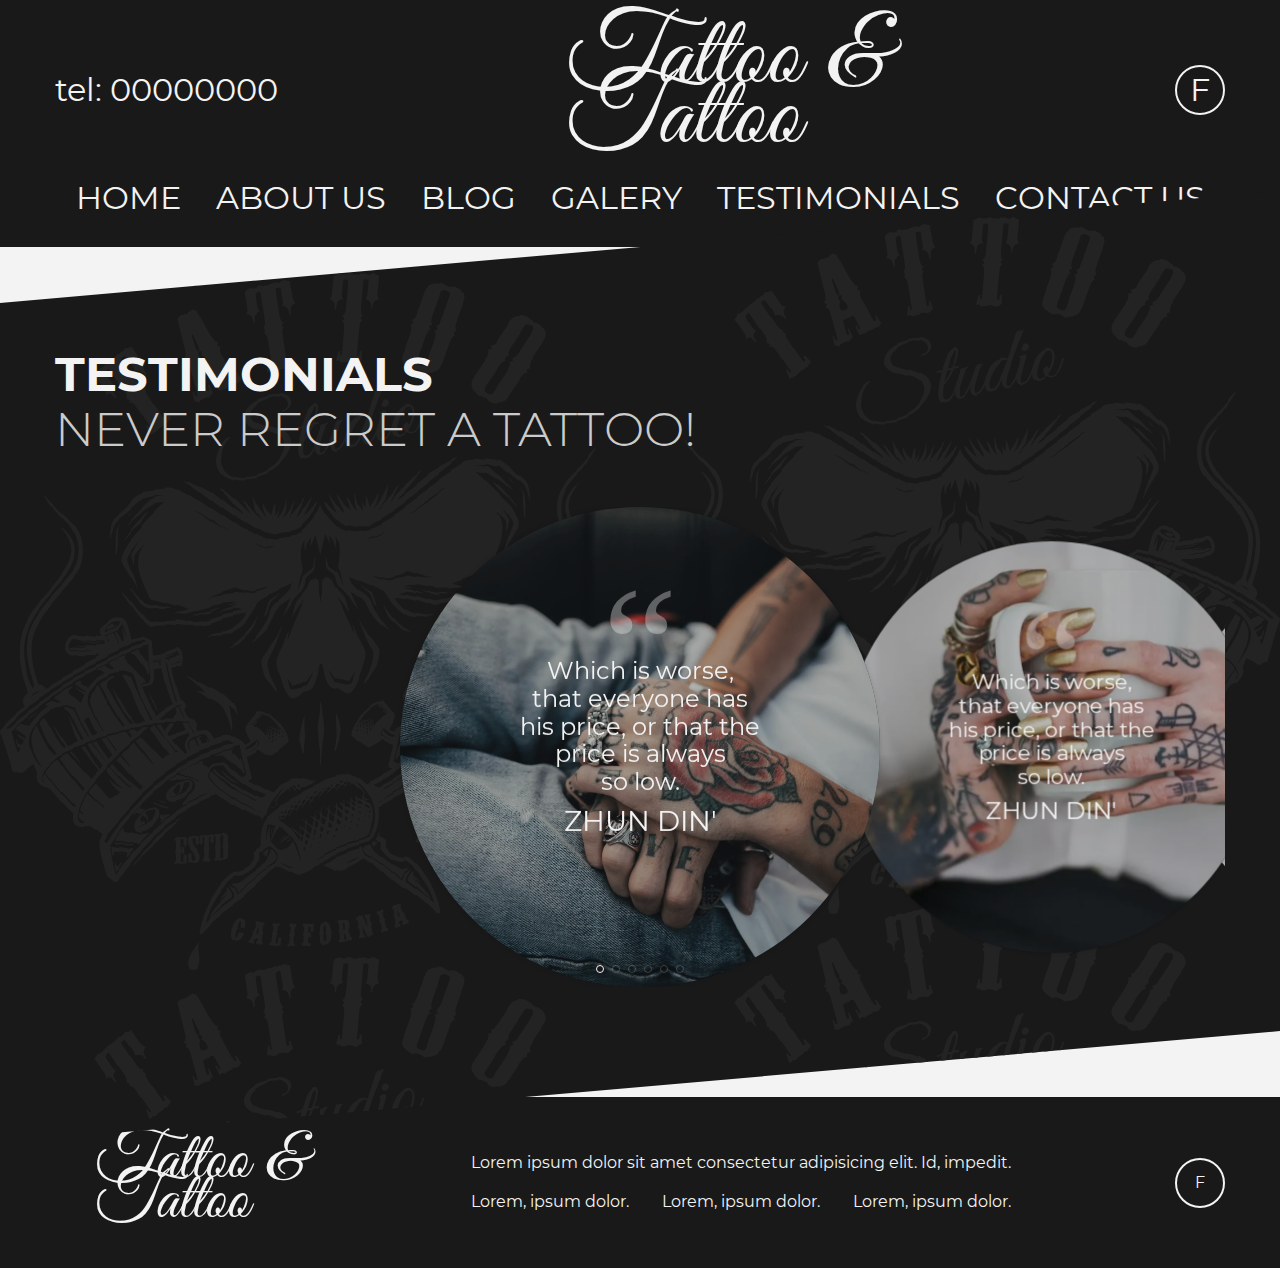
<file: index.html>
<!DOCTYPE html>
<html lang="ru" class="page">

<head>
  <meta charset="UTF-8" />
  <meta name="viewport" content="width=device-width, initial-scale=1.0" />
  <link rel="shortcut icon" href="favicon.ico" type="image/x-icon" />
  <meta http-equiv="X-UA-Compatible" content="ie=edge" />
  <meta name="theme-color" content="#111111" />
  <title>tattoo</title>
  <link rel="stylesheet" href="css/vendor.css" />
  <link rel="stylesheet" href="css/main.css" />
  <script defer src="js/main.js"></script>
</head>

<body class="page__body">
  <div class="site-container">
    <header class="header">
  <div class="container">
    <div class="top">
      <ul class="menu">
        <li class="menu-item contact">
          <a type="tel" href="tel:000000000">tel: 00000000</a>
        </li>
        <li class=" menu-item logo">
          <a href="index.html">Tattoo & <br>Tattoo</a>
        </li>
        <li class="menu-item social">
          <a href="#">F</a>
        </li>
        <button class="burger" aria-label="Открыть меню" aria-expanded="false"  data-burger>
          <span class="burger__line"></span>
        </button>
      </ul>
    </div>
    <div class="bottom">
      <ul class="menu menu--active" data-menu>
        <li class="menu-item">
          <a href="/">Home</a>
        </li>
        <li class="menu-item">
        <a href="/#aboutus">About us</a>
        </li>
        <li class="menu-item">
          <a href="/#blog">Blog</a>
        </li>
        <li class="menu-item">
          <a href="/#gallerysection">Galery</a>
        </li>
        <li class="menu-item">
          <a href="/#testimonials">Testimonials</a>
        </li>
        <li class="menu-item">
         <a href="/#contactus">Contact us</a>
        </li>
      </ul>
    </div>
  </div>
</header>

    <main class="main">
      <div class="section_testimonials_hero section-black">
  <div class="container">
    <div class="section-title">
      <h2>
        Testimonials <br />
        <span>never regret a tattoo!</span>
      </h2>
    </div>
    <div class="swiper swiper-testimonials">
      <div class="swiper-wrapper">
        <div class="swiper-slide">
          <picture>
            <source srcset="img/testimonials-1.webp" type="image/webp" />
            <img
              loading="lazy"
              src="img/testimonials-1.jpg"
              class="image"
              width=""
              height=""
              alt=""
            />
          </picture>
          <figcaption>
            <blockquote>
              <p>
                Which is worse, that everyone has his price, or that the price
                is always so low.
              </p>
            </blockquote>
            <h3>Zhun Din'</h3>
          </figcaption>
        </div>
        <div class="swiper-slide">
          <picture>
            <source srcset="img/testimonials-2.webp" type="image/webp" />
            <img
              loading="lazy"
              src="img/testimonials-2.jpg"
              class="image"
              width=""
              height=""
              alt=""
            />
          </picture>
          <figcaption>
            <blockquote>
              <p>
                Which is worse, that everyone has his price, or that the price
                is always so low.
              </p>
            </blockquote>
            <h3>Zhun Din'</h3>
          </figcaption>
        </div>
        <div class="swiper-slide">
          <picture>
            <source srcset="img/testimonials-3.webp" type="image/webp" />
            <img
              loading="lazy"
              src="img/testimonials-3.jpg"
              class="image"
              width=""
              height=""
              alt=""
            />
          </picture>
          <figcaption>
            <blockquote>
              <p>
                Which is worse, that everyone has his price, or that the price
                is always so low.
              </p>
            </blockquote>
            <h3>Zhun Din'</h3>
          </figcaption>
        </div>
        <div class="swiper-slide">
          <picture>
            <source srcset="img/testimonials-4.webp" type="image/webp" />
            <img
              loading="lazy"
              src="img/testimonials-4.jpg"
              class="image"
              width=""
              height=""
              alt=""
            />
          </picture>
          <figcaption>
            <blockquote>
              <p>
                Which is worse, that everyone has his price, or that the price
                is always so low.
              </p>
            </blockquote>
            <h3>Zhun Din'</h3>
          </figcaption>
        </div>
        <div class="swiper-slide">
          <picture>
            <source srcset="img/testimonials-5.webp" type="image/webp" />
            <img
              loading="lazy"
              src="img/testimonials-5.jpg"
              class="image"
              width=""
              height=""
              alt=""
            />
          </picture>
          <figcaption>
            <blockquote>
              <p>
                Which is worse, that everyone has his price, or that the price
                is always so low.
              </p>
            </blockquote>
            <h3>Zhun Din'</h3>
          </figcaption>
        </div>
        <div class="swiper-slide">
          <picture>
            <source srcset="img/testimonials-6.webp" type="image/webp" />
            <img
              loading="lazy"
              src="img/testimonials-6.jpg"
              class="image"
              width=""
              height=""
              alt=""
            />
          </picture>
          <figcaption>
            <blockquote>
              <p>
                Which is worse, that everyone has his price, or that the price
                is always so low.
              </p>
            </blockquote>
            <h3>Zhun Din'</h3>
          </figcaption>
        </div>
      </div>
      <div class="swiper-pagination"></div>
    </div>
  </div>
</div>

    </main>
    <footer class="footer section-black">
  <div class="container">
    <ul class="menu">
      <li class="menu-item logo">
        <a href="#">Tattoo & <br />Tattoo</a>
      </li>
      <li class="menu-item">
        Lorem ipsum dolor sit amet consectetur adipisicing elit. Id, impedit.
        <ul>
          <li><a href="#">Lorem, ipsum dolor.</a></li>
          <li><a href="#">Lorem, ipsum dolor.</a></li>
          <li><a href="#">Lorem, ipsum dolor.</a></li>
        </ul>
      </li>
      <li class="menu-item social">
        <a href="#">F</a>
      </li>
    </ul>
  </div>
</footer>

  </div>
</body>
</html>
</file>
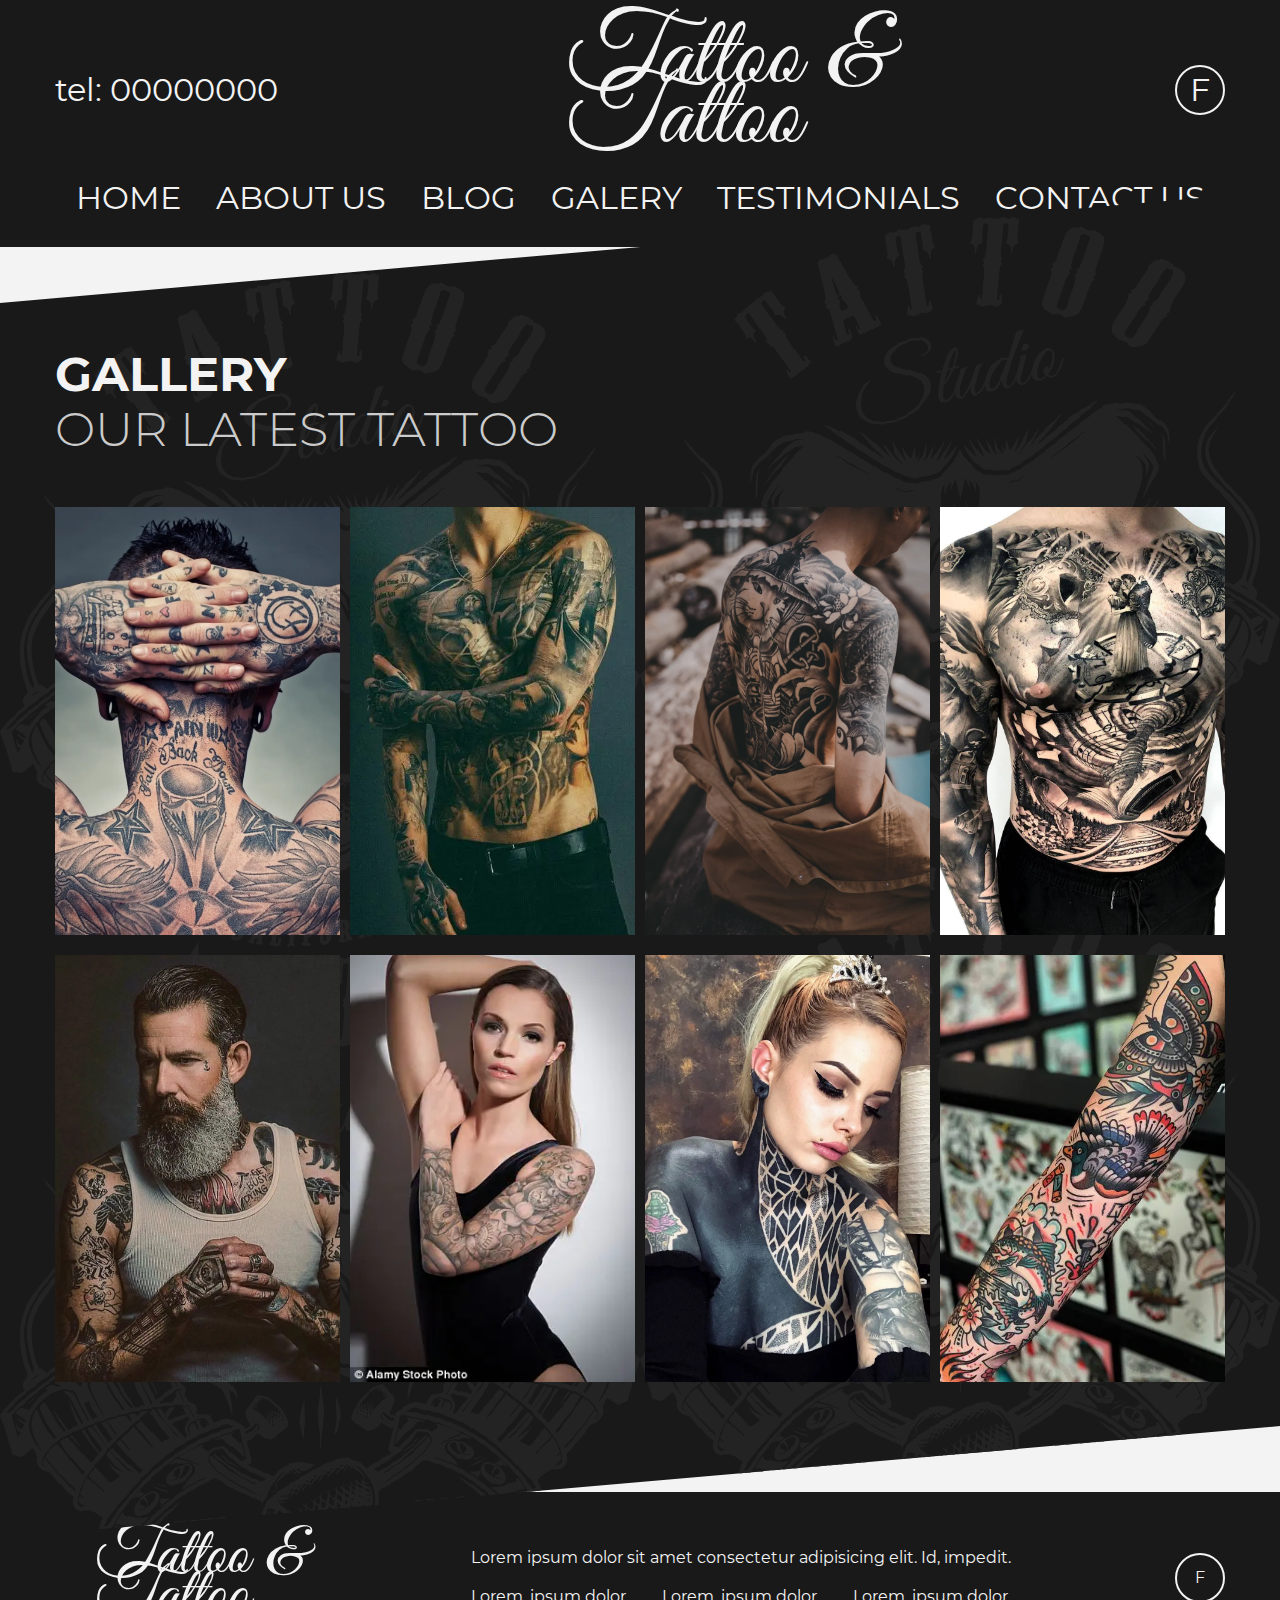
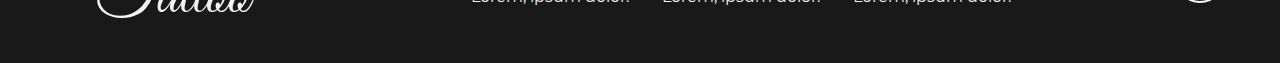
<file: gallery.html>
<!DOCTYPE html>
<html lang="ru" class="page">

<head>
  <meta charset="UTF-8" />
  <meta name="viewport" content="width=device-width, initial-scale=1.0" />
  <link rel="shortcut icon" href="favicon.ico" type="image/x-icon" />
  <meta http-equiv="X-UA-Compatible" content="ie=edge" />
  <meta name="theme-color" content="#111111" />
  <title>tattoo</title>
  <link rel="stylesheet" href="css/vendor.css" />
  <link rel="stylesheet" href="css/main.css" />
  <script defer src="js/main.js"></script>
</head>

<body class="page__body">
  <div class="site-container">
    <header class="header">
  <div class="container">
    <div class="top">
      <ul class="menu">
        <li class="menu-item contact">
          <a type="tel" href="tel:000000000">tel: 00000000</a>
        </li>
        <li class=" menu-item logo">
          <a href="index.html">Tattoo & <br>Tattoo</a>
        </li>
        <li class="menu-item social">
          <a href="#">F</a>
        </li>
        <button class="burger" aria-label="Открыть меню" aria-expanded="false"  data-burger>
          <span class="burger__line"></span>
        </button>
      </ul>
    </div>
    <div class="bottom">
      <ul class="menu menu--active" data-menu>
        <li class="menu-item">
          <a href="/">Home</a>
        </li>
        <li class="menu-item">
        <a href="/#aboutus">About us</a>
        </li>
        <li class="menu-item">
          <a href="/#blog">Blog</a>
        </li>
        <li class="menu-item">
          <a href="/#gallerysection">Galery</a>
        </li>
        <li class="menu-item">
          <a href="/#testimonials">Testimonials</a>
        </li>
        <li class="menu-item">
         <a href="/#contactus">Contact us</a>
        </li>
      </ul>
    </div>
  </div>
</header>

    <main class="main">
      <div class="section_gallery_hero section-black">
  <div class="container">
    <div class="section-title">
      <h2>
        gallery <br />
        <span>our latest tattoo</span>
      </h2>
    </div>
    <div class="gallery_content">
      <div class="gallery_item">
        <a
          href="img/gallery-1.png"
          data-fancybox="gallery"
          data-media="(max-width: 799px);(min-width: 800px)"
          data-sources="img/gallery-1.png"
        >
          <picture>
            <source srcset="img/gallery-1.webp" type="image/webp" />
            <img
              loading="lazy"
              src="img/gallery-1.png"
              class="image"
              width=""
              height=""
              alt=""
            />
          </picture>
        </a>
      </div>
      <div class="gallery_item">
        <a
          href="img/gallery-2.jpeg"
          data-fancybox="gallery"
          data-media="(max-width: 799px);(min-width: 800px)"
          data-sources="img/gallery-2.jpeg"
        >
          <picture>
            <source srcset="img/gallery-2.webp" type="image/webp" />
            <img
              loading="lazy"
              src="img/gallery-2.jpeg"
              class="image"
              width=""
              height=""
              alt=""
            />
          </picture>
        </a>
      </div>
      <div class="gallery_item">
        <a
          href="img/gallery-3.jpeg"
          data-fancybox="gallery"
          data-media="(max-width: 799px);(min-width: 800px)"
          data-sources="img/gallery-3.jpeg"
        >
          <picture>
            <source srcset="img/gallery-3.webp" type="image/webp" />
            <img
              loading="lazy"
              src="img/gallery-3.jpeg"
              class="image"
              width=""
              height=""
              alt=""
            />
          </picture>
        </a>
      </div>
      <div class="gallery_item">
        <a
          href="img/gallery-4.jpeg"
          data-fancybox="gallery"
          data-media="(max-width: 799px);(min-width: 800px)"
          data-sources="img/gallery-4.jpeg"
        >
          <picture>
            <source srcset="img/gallery-4.webp" type="image/webp" />
            <img
              loading="lazy"
              src="img/gallery-4.jpeg"
              class="image"
              width=""
              height=""
              alt=""
            />
          </picture>
        </a>
      </div>
      <div class="gallery_item">
        <a
          href="img/gallery-5.jpeg"
          data-fancybox="gallery"
          data-media="(max-width: 799px);(min-width: 800px)"
          data-sources="img/gallery-5.jpeg"
        >
          <picture>
            <source srcset="img/gallery-5.webp" type="image/webp" />
            <img
              loading="lazy"
              src="img/gallery-5.jpeg"
              class="image"
              width=""
              height=""
              alt=""
            />
          </picture>
        </a>
      </div>
      <div class="gallery_item">
        <a
          href="img/gallery-6.jpeg"
          data-fancybox="gallery"
          data-media="(max-width: 799px);(min-width: 800px)"
          data-sources="img/gallery-6.jpeg"
        >
          <picture>
            <source srcset="img/gallery-6.webp" type="image/webp" />
            <img
              loading="lazy"
              src="img/gallery-6.jpeg"
              class="image"
              width=""
              height=""
              alt=""
            />
          </picture>
        </a>
      </div>
      <div class="gallery_item">
        <a
          href="img/gallery-7.jpeg"
          data-fancybox="gallery"
          data-media="(max-width: 799px);(min-width: 800px)"
          data-sources="img/gallery-7.jpeg"
        >
          <picture>
            <source srcset="img/gallery-7.webp" type="image/webp" />
            <img
              loading="lazy"
              src="img/gallery-7.jpeg"
              class="image"
              width=""
              height=""
              alt=""
            />
          </picture>
        </a>
      </div>
      <div class="gallery_item">
        <a
          href="img/gallery-8.jpeg"
          data-fancybox="gallery"
          data-media="(max-width: 799px);(min-width: 800px)"
          data-sources="img/gallery-8.jpeg"
        >
          <picture>
            <source srcset="img/gallery-8.webp" type="image/webp" />
            <img
              loading="lazy"
              src="img/gallery-8.jpeg"
              class="image"
              width=""
              height=""
              alt=""
            />
          </picture>
        </a>
      </div>
    </div>
  </div>
</div>

    </main>
    <footer class="footer section-black">
  <div class="container">
    <ul class="menu">
      <li class="menu-item logo">
        <a href="#">Tattoo & <br />Tattoo</a>
      </li>
      <li class="menu-item">
        Lorem ipsum dolor sit amet consectetur adipisicing elit. Id, impedit.
        <ul>
          <li><a href="#">Lorem, ipsum dolor.</a></li>
          <li><a href="#">Lorem, ipsum dolor.</a></li>
          <li><a href="#">Lorem, ipsum dolor.</a></li>
        </ul>
      </li>
      <li class="menu-item social">
        <a href="#">F</a>
      </li>
    </ul>
  </div>
</footer>

  </div>
</body>
</html>
</file>
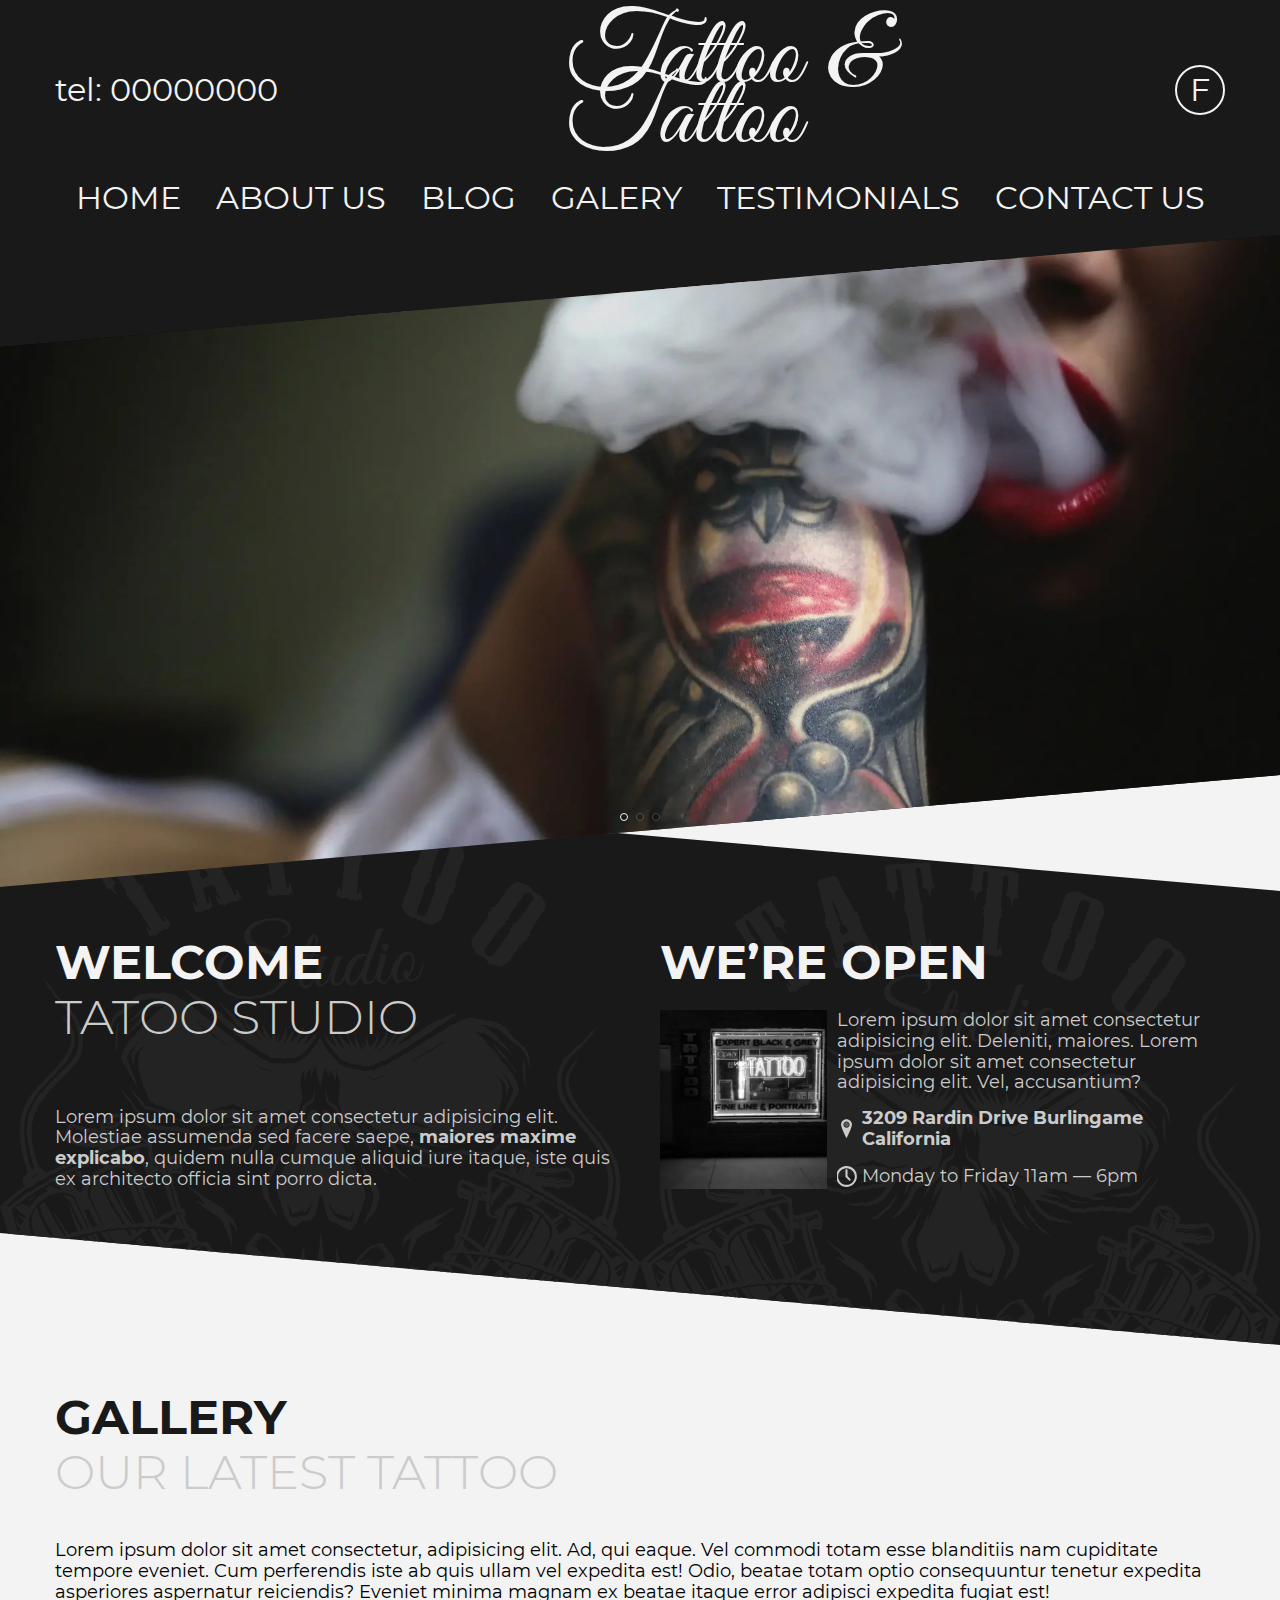
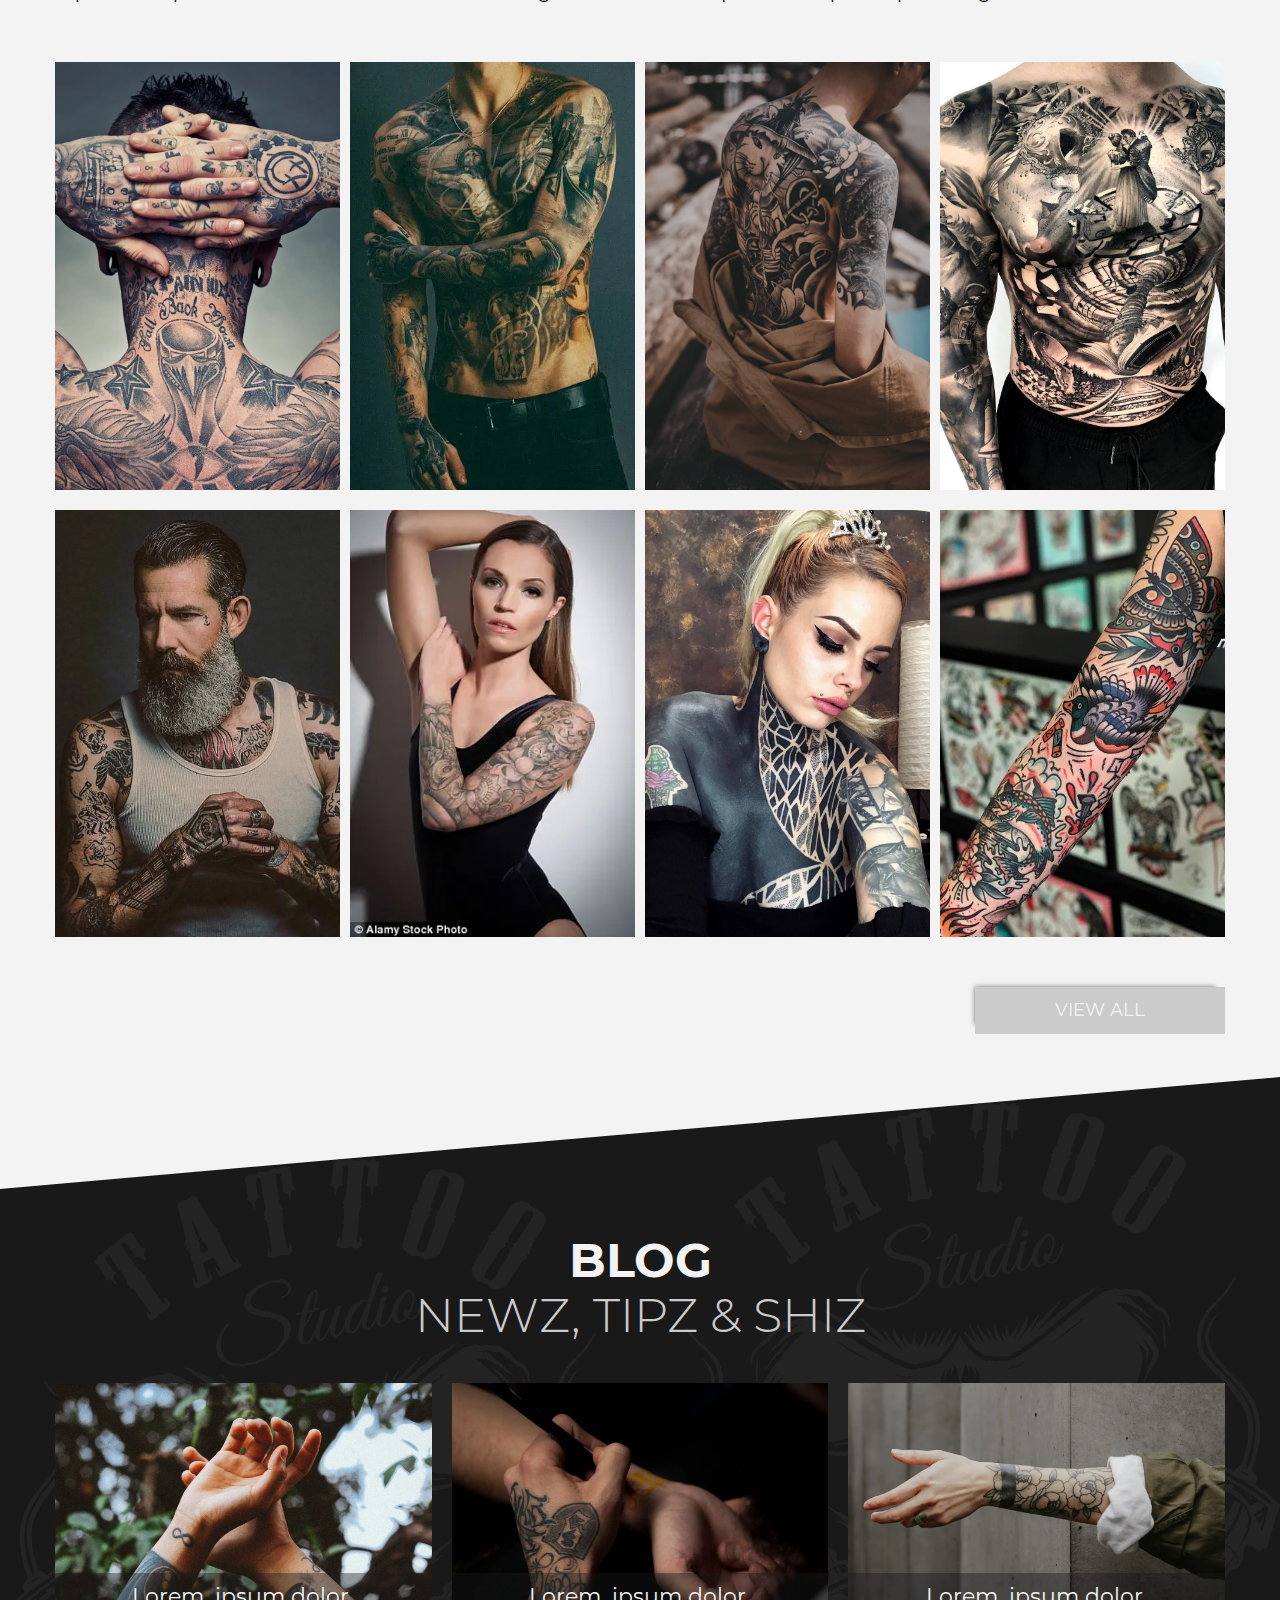
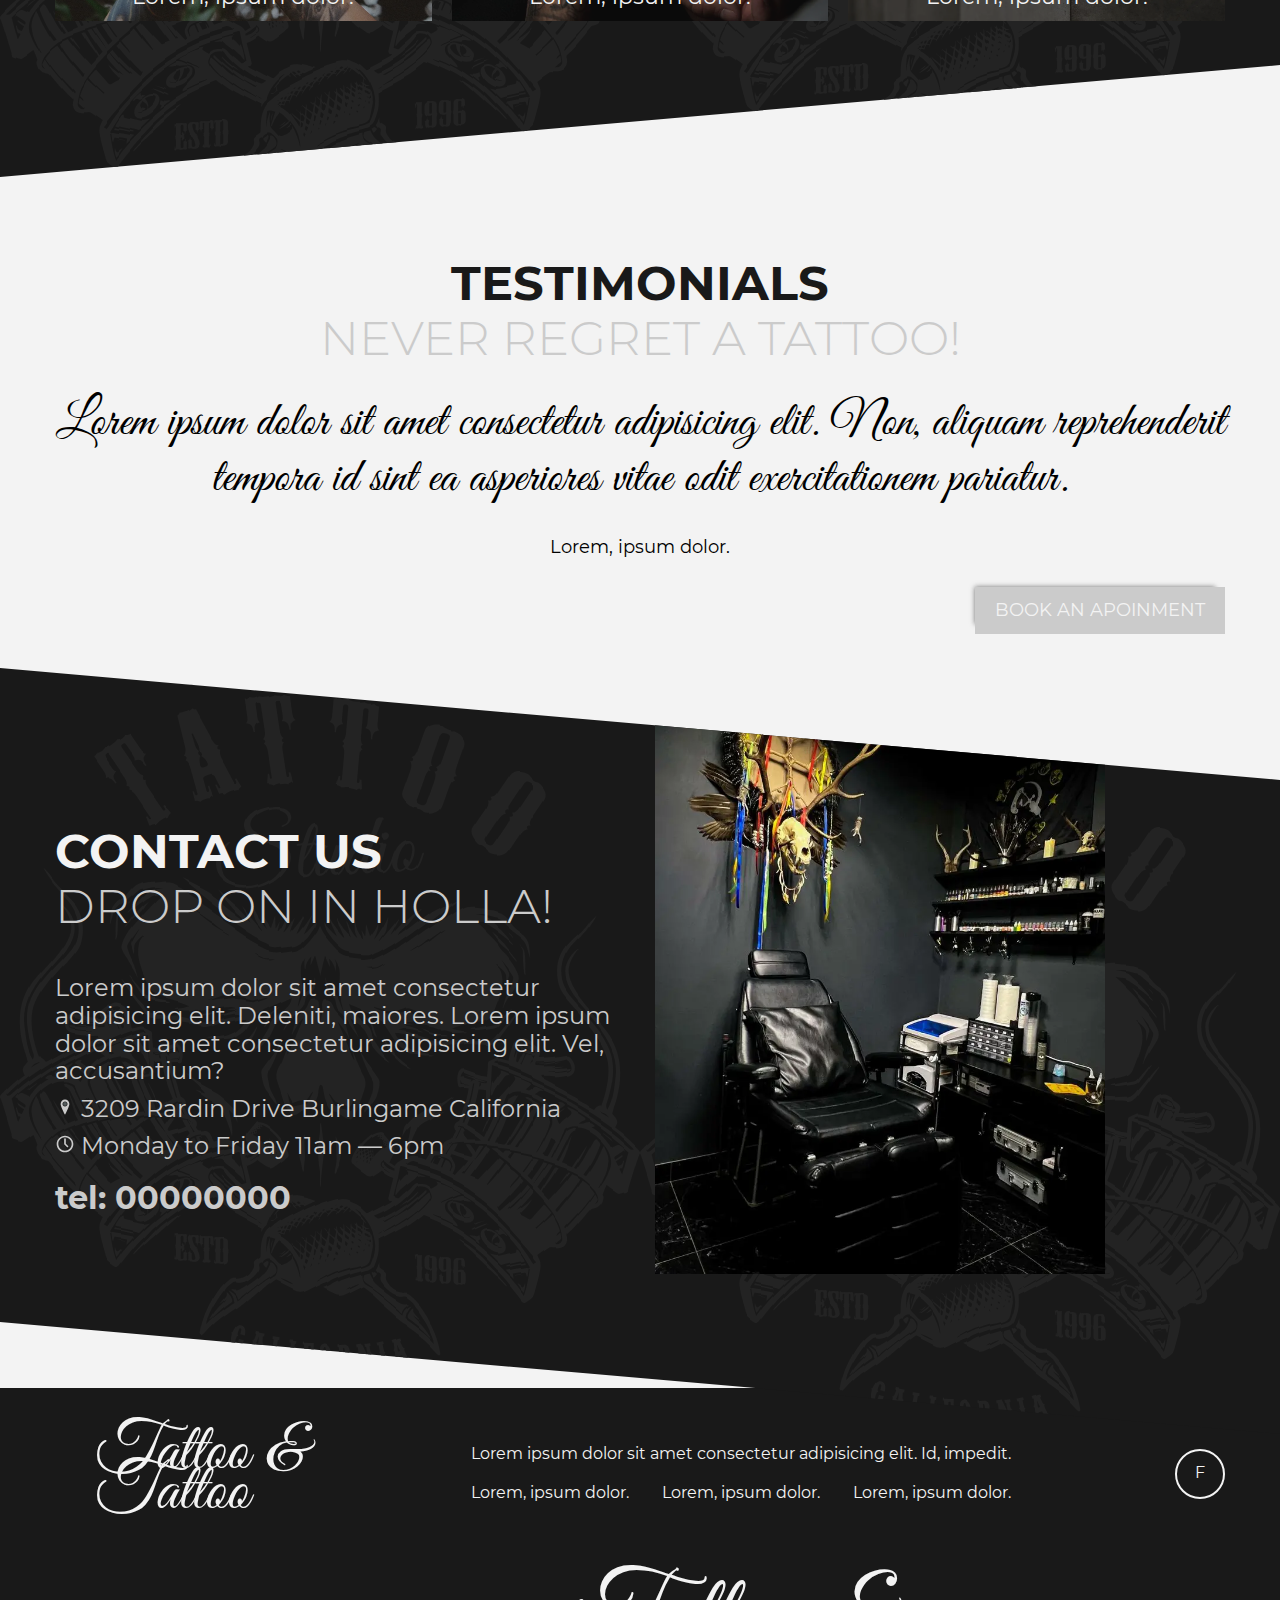
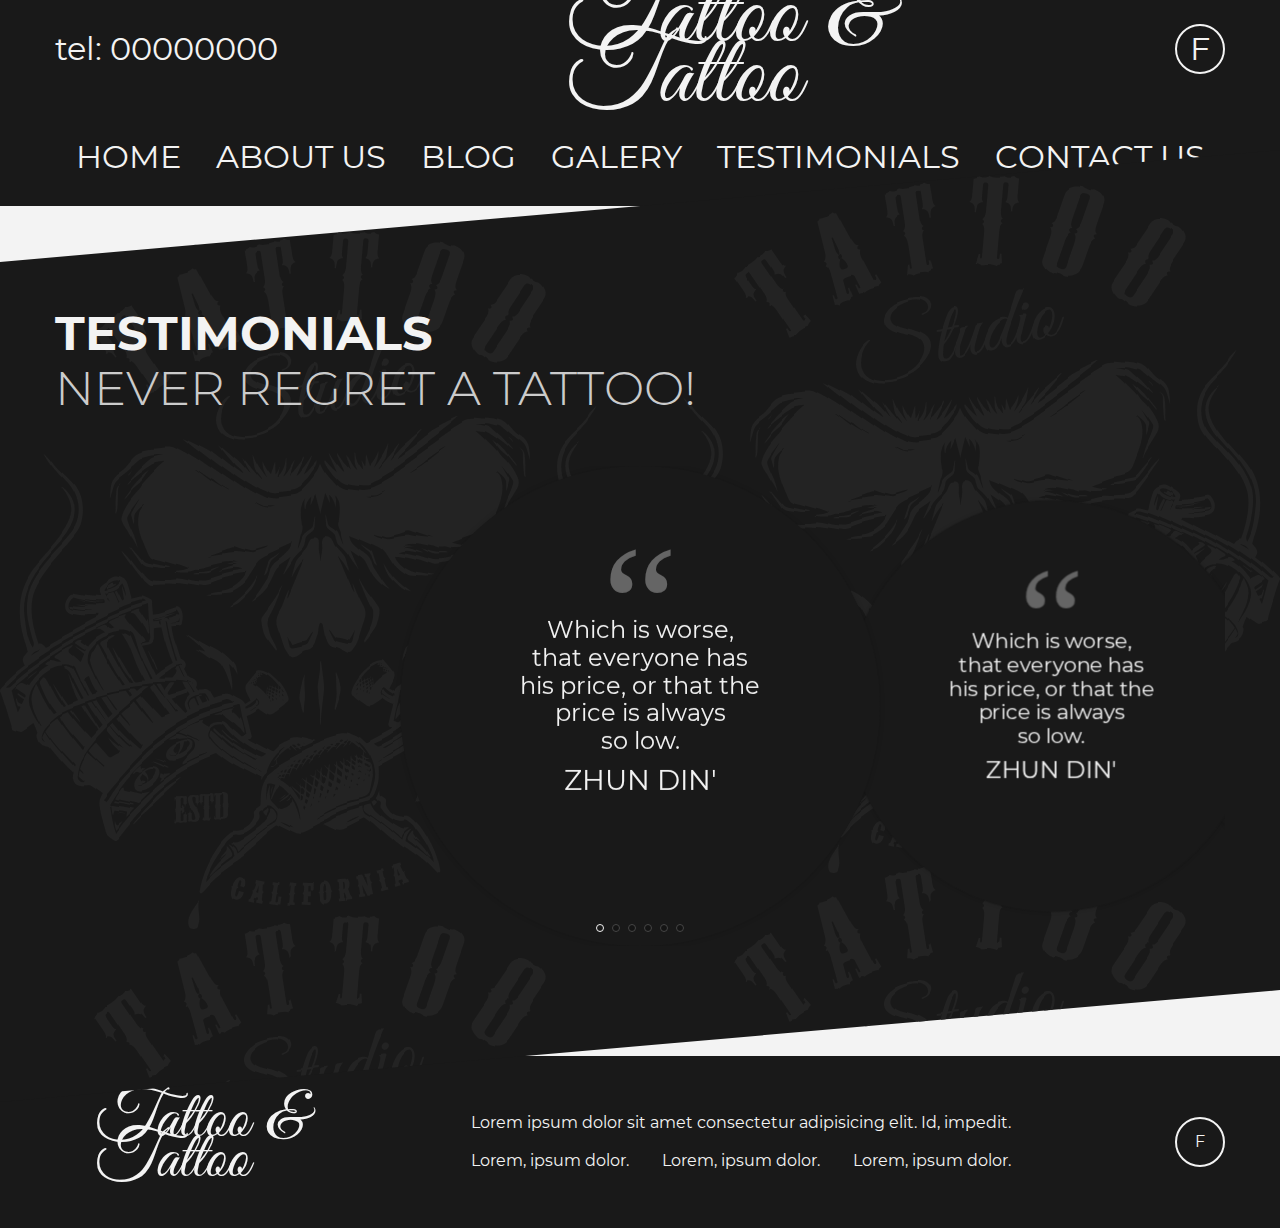
<file: testimonials.html>
<!DOCTYPE html>
<html lang="ru" class="page">

<head>
  <meta charset="UTF-8" />
  <meta name="viewport" content="width=device-width, initial-scale=1.0" />
  <link rel="shortcut icon" href="favicon.ico" type="image/x-icon" />
  <meta http-equiv="X-UA-Compatible" content="ie=edge" />
  <meta name="theme-color" content="#111111" />
  <title>tattoo</title>
  <link rel="stylesheet" href="css/vendor.css" />
  <link rel="stylesheet" href="css/main.css" />
  <script defer src="js/main.js"></script>
</head>

<body class="page__body">
  <div class="site-container">
    <header class="header">
  <div class="container">
    <div class="top">
      <ul class="menu">
        <li class="menu-item contact">
          <a type="tel" href="tel:000000000">tel: 00000000</a>
        </li>
        <li class=" menu-item logo">
          <a href="index.html">Tattoo & <br>Tattoo</a>
        </li>
        <li class="menu-item social">
          <a href="#">F</a>
        </li>
        <button class="burger" aria-label="Открыть меню" aria-expanded="false"  data-burger>
          <span class="burger__line"></span>
        </button>
      </ul>
    </div>
    <div class="bottom">
      <ul class="menu menu--active" data-menu>
        <li class="menu-item">
          <a href="/">Home</a>
        </li>
        <li class="menu-item">
        <a href="/#aboutus">About us</a>
        </li>
        <li class="menu-item">
          <a href="/#blog">Blog</a>
        </li>
        <li class="menu-item">
          <a href="/#gallerysection">Galery</a>
        </li>
        <li class="menu-item">
          <a href="/#testimonials">Testimonials</a>
        </li>
        <li class="menu-item">
         <a href="/#contactus">Contact us</a>
        </li>
      </ul>
    </div>
  </div>
</header>

    <main class="main">
      <div class="section_slider_hero">
  <div class="swiper swiper-hero">
    <div class="swiper-wrapper">
      <div class="swiper-slide">
        <picture>
          <source srcset="img/slider_hero-1.webp" type="image/webp">
          <img loading="lazy" src="img/slider_hero-1.jpg" class="image" width="" height="" alt="">
        </picture>
      </div>
      <div class="swiper-slide">
        <picture>
          <source srcset="img/slider_hero-2.webp" type="image/webp">
          <img loading="lazy" src="img/slider_hero-2.jpg" class="image" width="" height="" alt="">
        </picture>
      </div>
      <div class="swiper-slide">
        <picture>
          <source srcset="img/slider_hero-3.webp" type="image/webp">
          <img loading="lazy" src="img/slider_hero-3.jpg" class="image" width="" height="" alt="">
        </picture>
      </div>
    </div>
    <div class="swiper-pagination"></div>
  </div>
</div>

      <div class="section_welcome section-black" id="aboutus">
  <div class="container">
    <div class="left">
      <div class="section-title">
        <h2>
          welcome <br />
          <span> tatoo studio </span>
        </h2>
      </div>
      <div class="desc">
        Lorem ipsum dolor sit amet consectetur adipisicing elit. Molestiae
        assumenda sed facere saepe, <a href="#">maiores maxime explicabo</a>,
        quidem nulla cumque aliquid iure itaque, iste quis ex architecto officia
        sint porro dicta.
      </div>
    </div>
    <div class="right">
      <div class="section-title">
        <h2>we’re open</h2>
      </div>
      <div class="desc">
        <picture>
          <source srcset="img/desc.webp" type="image/webp" />
          <img
            loading="lazy"
            src="img/desc.jpeg"
            class="image"
            width=""
            height=""
            alt=""
          />
        </picture>
        <div class="contact_info">
          <div>
            Lorem ipsum dolor sit amet consectetur adipisicing elit. Deleniti,
            maiores. Lorem ipsum dolor sit amet consectetur adipisicing elit.
            Vel, accusantium?
          </div>
          <div class="adress">
            <img
              loading="lazy"
              src="img/svg/locate.svg"
              class="image"
              width="20"
              height="20"
              alt=""
            />
            <a href="#">3209 Rardin Drive Burlingame California </a>
          </div>
          <div class="time_work">
            <img
              loading="lazy"
              src="img/svg/clock.svg"
              class="image"
              width="20"
              height="20"
              alt=""
            />
            <span>Monday to Friday 11am — 6pm</span>
          </div>
        </div>
      </div>
    </div>
  </div>
</div>

      <div class="section_gallery" id="gallerysection">
  <div class="container">
    <div class="section-title">
      <h2>
        gallery <br />
        <span>our latest tattoo</span>
      </h2>
    </div>
    <div class="desc">
      Lorem ipsum dolor sit amet consectetur, adipisicing elit. Ad, qui eaque.
      Vel commodi totam esse blanditiis nam cupiditate tempore eveniet. Cum
      perferendis iste ab quis ullam vel expedita est! Odio, beatae totam optio
      consequuntur tenetur expedita asperiores aspernatur reiciendis? Eveniet
      minima magnam ex beatae itaque error adipisci expedita fugiat est!
    </div>
    <div class="gallery_content">
      <div class="gallery_item">
        <a
          href="img/gallery-1.png"
          data-fancybox="gallery"
          data-media="(max-width: 799px);(min-width: 800px)"
          data-sources="img/gallery-1.png"
        >
        <picture>
          <source srcset="img/gallery-1.webp" type="image/webp" />
            <img
              loading="lazy"
              src="img/gallery-1.png"
              class="image"
              width=""
              height=""
              alt=""
            />
          </picture>
        </a>
      </div>
      <div class="gallery_item">
        <a
          href="img/gallery-2.jpeg"
          data-fancybox="gallery"
          data-media="(max-width: 799px);(min-width: 800px)"
          data-sources="img/gallery-2.jpeg"
        >
        <picture>
          <source srcset="img/gallery-2.webp" type="image/webp" />
            <img
              loading="lazy"
              src="img/gallery-2.jpeg"
              class="image"
              width=""
              height=""
              alt=""
            />
          </picture>
        </a>
      </div>
      <div class="gallery_item">
        <a
          href="img/gallery-3.jpeg"
          data-fancybox="gallery"
          data-media="(max-width: 799px);(min-width: 800px)"
          data-sources="img/gallery-3.jpeg"
        >
        <picture>
          <source srcset="img/gallery-3.webp" type="image/webp" />
            <img
              loading="lazy"
              src="img/gallery-3.jpeg"
              class="image"
              width=""
              height=""
              alt=""
            />
          </picture>
        </a>
      </div>
      <div class="gallery_item">
        <a
          href="img/gallery-4.jpeg"
          data-fancybox="gallery"
          data-media="(max-width: 799px);(min-width: 800px)"
          data-sources="img/gallery-4.jpeg"
        >
        <picture>
          <source srcset="img/gallery-4.webp" type="image/webp" />
            <img
              loading="lazy"
              src="img/gallery-4.jpeg"
              class="image"
              width=""
              height=""
              alt=""
            />
          </picture>
        </a>
      </div>
      <div class="gallery_item">
        <a
          href="img/gallery-5.jpeg"
          data-fancybox="gallery"
          data-media="(max-width: 799px);(min-width: 800px)"
          data-sources="img/gallery-5.jpeg"
        >
        <picture>
          <source srcset="img/gallery-5.webp" type="image/webp" />
            <img
              loading="lazy"
              src="img/gallery-5.jpeg"
              class="image"
              width=""
              height=""
              alt=""
            />
          </picture>
        </a>
      </div>
      <div class="gallery_item">
        <a
          href="img/gallery-6.jpeg"
          data-fancybox="gallery"
          data-media="(max-width: 799px);(min-width: 800px)"
          data-sources="img/gallery-6.jpeg"
        >
        <picture>
          <source srcset="img/gallery-6.webp" type="image/webp" />
            <img
              loading="lazy"
              src="img/gallery-6.jpeg"
              class="image"
              width=""
              height=""
              alt=""
            />
          </picture>
        </a>
      </div>
      <div class="gallery_item">
        <a
          href="img/gallery-7.jpeg"
          data-fancybox="gallery"
          data-media="(max-width: 799px);(min-width: 800px)"
          data-sources="img/gallery-7.jpeg"
        >
        <picture>
          <source srcset="img/gallery-7.webp" type="image/webp" />
            <img
              loading="lazy"
              src="img/gallery-7.jpeg"
              class="image"
              width=""
              height=""
              alt=""
            />
          </picture>
        </a>
      </div>
      <div class="gallery_item">
        <a
          href="img/gallery-8.jpeg"
          data-fancybox="gallery"
          data-media="(max-width: 799px);(min-width: 800px)"
          data-sources="img/gallery-8.jpeg"
        >
        <picture>
          <source srcset="img/gallery-8.webp" type="image/webp" />
            <img
              loading="lazy"
              src="img/gallery-8.jpeg"
              class="image"
              width=""
              height=""
              alt=""
            />
          </picture>
        </a>
      </div>
    </div>
    <a href="#" class="btn">view all</a>
  </div>
</div>

      <div class="section_blog section-black" id="blog">
  <div class="container">
    <div class="section-title">
      <h2>
        blog <br />
        <span>newz, tipz & shiz</span>
      </h2>
    </div>
    <div class="blog_content">
      <div class="blog_item">
        <picture>
          <source srcset="img/blog-1.webp" type="image/webp" />
          <img
            loading="lazy"
            src="img/blog-1.jpg"
            class="image"
            width=""
            height=""
            alt=""
          />
        </picture>
        <p>Lorem, ipsum dolor.</p>
        <div class="item-hover">
          <a href="">
            <h3>Lorem, ipsum dolor.</h3>
            <span>
              Lorem, ipsum dolor sit amet consectetur adipisicing elit. Quia
              voluptatibus sit, quibusdam, rerum rem optio.
            </span>
          </a>
        </div>
      </div>
      <div class="blog_item">
        <picture>
          <source srcset="img/blog-2.webp" type="image/webp" />
          <img
            loading="lazy"
            src="img/blog-2.jpg"
            class="image"
            width=""
            height=""
            alt=""
          />
        </picture>
        <p>Lorem, ipsum dolor.</p>
        <div class="item-hover">
          <a href="">
            <h3>Lorem, ipsum dolor.</h3>
            <span>
              Lorem, ipsum dolor sit amet consectetur adipisicing elit. Quia
              voluptatibus sit, quibusdam, rerum rem optio.
            </span>
          </a>
        </div>
      </div>
      <div class="blog_item">
        <picture>
          <source srcset="img/blog-3.webp" type="image/webp" />
          <img
            loading="lazy"
            src="img/blog-3.jpg"
            class="image"
            width=""
            height=""
            alt=""
          />
        </picture>
        <p>Lorem, ipsum dolor.</p>
        <div class="item-hover">
          <a href="">
            <h3>Lorem, ipsum dolor.</h3>
            <span>
              Lorem, ipsum dolor sit amet consectetur adipisicing elit. Quia
              voluptatibus sit, quibusdam, rerum rem optio.
            </span>
          </a>
        </div>
      </div>
    </div>
  </div>
</div>

      <div class="section_testimonials" id="testimonials">
  <div class="container">
    <div class="section-title">
      <h2>
        Testimonials <br />
        <span>never regret a tattoo!</span>
      </h2>
    </div>
    <div>
      Lorem ipsum dolor sit amet consectetur adipisicing elit. Non, aliquam
      reprehenderit tempora id sint ea asperiores vitae odit exercitationem
      pariatur.
    </div>
    <div>Lorem, ipsum dolor.</div>
    <a class="btn" href="testimonials.html">book an apoinment</a>
  </div>
</div>

      <div class="section_contact_us section-black" id="contactus">
  <div class="container">
      <div class="contact_info">
        <div class="section-title">
          <h2>
            contact us <br />
            <span> drop on in holla! </span>
          </h2>
        </div>
      <div>
        Lorem ipsum dolor sit amet consectetur adipisicing elit. Deleniti,
        maiores. Lorem ipsum dolor sit amet consectetur adipisicing elit. Vel,
        accusantium?
      </div>
      <div class="adress">
        <img
          loading="lazy"
          src="img/svg/locate.svg"
          class="image"
          width="20"
          height="20"
          alt=""
        />
        <a href="#">3209 Rardin Drive Burlingame California </a>
      </div>
      <div class="time_work">
        <img
          loading="lazy"
          src="img/svg/clock.svg"
          class="image"
          width="20"
          height="20"
          alt=""
        />
        <span>Monday to Friday 11am — 6pm</span>
      </div>
      <a class="tel" type="tel" href="tel:000000000">tel: 00000000</a>
    </div>
    <div class="contact_us_image">
        <picture>
          <source srcset="img/contact_us.webp" type="image/webp">
          <img loading="lazy" src="img/contact_us.jpg" class="image" width="" height="" alt="">
        </picture>
    </div>
  </div>
</div>

    </main>
    <footer class="footer section-black">
  <div class="container">
    <ul class="menu">
      <li class="menu-item logo">
        <a href="#">Tattoo & <br />Tattoo</a>
      </li>
      <li class="menu-item">
        Lorem ipsum dolor sit amet consectetur adipisicing elit. Id, impedit.
        <ul>
          <li><a href="#">Lorem, ipsum dolor.</a></li>
          <li><a href="#">Lorem, ipsum dolor.</a></li>
          <li><a href="#">Lorem, ipsum dolor.</a></li>
        </ul>
      </li>
      <li class="menu-item social">
        <a href="#">F</a>
      </li>
    </ul>
  </div>
</footer>

  </div>
</body>
</html>


<!DOCTYPE html>
<html lang="ru" class="page">

<head>
  <meta charset="UTF-8" />
  <meta name="viewport" content="width=device-width, initial-scale=1.0" />
  <link rel="shortcut icon" href="favicon.ico" type="image/x-icon" />
  <meta http-equiv="X-UA-Compatible" content="ie=edge" />
  <meta name="theme-color" content="#111111" />
  <title>tattoo</title>
  <link rel="stylesheet" href="css/vendor.css" />
  <link rel="stylesheet" href="css/main.css" />
  <script defer src="js/main.js"></script>
</head>

<body class="page__body">
  <div class="site-container">
    <header class="header">
  <div class="container">
    <div class="top">
      <ul class="menu">
        <li class="menu-item contact">
          <a type="tel" href="tel:000000000">tel: 00000000</a>
        </li>
        <li class=" menu-item logo">
          <a href="index.html">Tattoo & <br>Tattoo</a>
        </li>
        <li class="menu-item social">
          <a href="#">F</a>
        </li>
        <button class="burger" aria-label="Открыть меню" aria-expanded="false"  data-burger>
          <span class="burger__line"></span>
        </button>
      </ul>
    </div>
    <div class="bottom">
      <ul class="menu menu--active" data-menu>
        <li class="menu-item">
          <a href="/">Home</a>
        </li>
        <li class="menu-item">
        <a href="/#aboutus">About us</a>
        </li>
        <li class="menu-item">
          <a href="/#blog">Blog</a>
        </li>
        <li class="menu-item">
          <a href="/#gallerysection">Galery</a>
        </li>
        <li class="menu-item">
          <a href="/#testimonials">Testimonials</a>
        </li>
        <li class="menu-item">
         <a href="/#contactus">Contact us</a>
        </li>
      </ul>
    </div>
  </div>
</header>

    <main class="main">
      <div class="section_testimonials_hero section-black">
  <div class="container">
    <div class="section-title">
      <h2>
        Testimonials <br />
        <span>never regret a tattoo!</span>
      </h2>
    </div>
    <div class="swiper swiper-testimonials">
      <div class="swiper-wrapper">
        <div class="swiper-slide">
          <picture>
            <source srcset="img/testimonials-1.webp" type="image/webp" />
            <img
              loading="lazy"
              src="img/testimonials-1.jpg"
              class="image"
              width=""
              height=""
              alt=""
            />
          </picture>
          <figcaption>
            <blockquote>
              <p>
                Which is worse, that everyone has his price, or that the price
                is always so low.
              </p>
            </blockquote>
            <h3>Zhun Din'</h3>
          </figcaption>
        </div>
        <div class="swiper-slide">
          <picture>
            <source srcset="img/testimonials-2.webp" type="image/webp" />
            <img
              loading="lazy"
              src="img/testimonials-2.jpg"
              class="image"
              width=""
              height=""
              alt=""
            />
          </picture>
          <figcaption>
            <blockquote>
              <p>
                Which is worse, that everyone has his price, or that the price
                is always so low.
              </p>
            </blockquote>
            <h3>Zhun Din'</h3>
          </figcaption>
        </div>
        <div class="swiper-slide">
          <picture>
            <source srcset="img/testimonials-3.webp" type="image/webp" />
            <img
              loading="lazy"
              src="img/testimonials-3.jpg"
              class="image"
              width=""
              height=""
              alt=""
            />
          </picture>
          <figcaption>
            <blockquote>
              <p>
                Which is worse, that everyone has his price, or that the price
                is always so low.
              </p>
            </blockquote>
            <h3>Zhun Din'</h3>
          </figcaption>
        </div>
        <div class="swiper-slide">
          <picture>
            <source srcset="img/testimonials-4.webp" type="image/webp" />
            <img
              loading="lazy"
              src="img/testimonials-4.jpg"
              class="image"
              width=""
              height=""
              alt=""
            />
          </picture>
          <figcaption>
            <blockquote>
              <p>
                Which is worse, that everyone has his price, or that the price
                is always so low.
              </p>
            </blockquote>
            <h3>Zhun Din'</h3>
          </figcaption>
        </div>
        <div class="swiper-slide">
          <picture>
            <source srcset="img/testimonials-5.webp" type="image/webp" />
            <img
              loading="lazy"
              src="img/testimonials-5.jpg"
              class="image"
              width=""
              height=""
              alt=""
            />
          </picture>
          <figcaption>
            <blockquote>
              <p>
                Which is worse, that everyone has his price, or that the price
                is always so low.
              </p>
            </blockquote>
            <h3>Zhun Din'</h3>
          </figcaption>
        </div>
        <div class="swiper-slide">
          <picture>
            <source srcset="img/testimonials-6.webp" type="image/webp" />
            <img
              loading="lazy"
              src="img/testimonials-6.jpg"
              class="image"
              width=""
              height=""
              alt=""
            />
          </picture>
          <figcaption>
            <blockquote>
              <p>
                Which is worse, that everyone has his price, or that the price
                is always so low.
              </p>
            </blockquote>
            <h3>Zhun Din'</h3>
          </figcaption>
        </div>
      </div>
      <div class="swiper-pagination"></div>
    </div>
  </div>
</div>

    </main>
    <footer class="footer section-black">
  <div class="container">
    <ul class="menu">
      <li class="menu-item logo">
        <a href="#">Tattoo & <br />Tattoo</a>
      </li>
      <li class="menu-item">
        Lorem ipsum dolor sit amet consectetur adipisicing elit. Id, impedit.
        <ul>
          <li><a href="#">Lorem, ipsum dolor.</a></li>
          <li><a href="#">Lorem, ipsum dolor.</a></li>
          <li><a href="#">Lorem, ipsum dolor.</a></li>
        </ul>
      </li>
      <li class="menu-item social">
        <a href="#">F</a>
      </li>
    </ul>
  </div>
</footer>

  </div>
</body>
</html>
</file>
<file: css/main.css>
@charset "UTF-8";
:root {
  --font-family: "Open Sans", sans-serif;
  --content-width: 1170px;
  --container-offset: 15px;
  --container-width: calc(var(--content-width) + (var(--container-offset) * 2));
  --light-color: #F3F3F3;
  --text-color: #CBCBCB;
  --dark-color: #191919;
}

/* stylelint-disable */ /* stylelint-disable */ /* stylelint-disable */
.custom-checkbox__field:checked + .custom-checkbox__content::after {
  opacity: 1;
}

.custom-checkbox__field:focus + .custom-checkbox__content::before {
  outline: 2px solid #f00;
  outline-offset: 2px;
}

.custom-checkbox__field:disabled + .custom-checkbox__content {
  opacity: 0.4;
  pointer-events: none;
}

/* stylelint-disable */ /* stylelint-disable */ /* stylelint-disable value-keyword-case */
@font-face {
  font-family: "GreatVibes";
  src: url("../fonts/../fonts/GreatVibes-Regular.woff2") format("woff2");
  font-weight: 400;
  font-display: swap;
  font-style: normal;
}
@font-face {
  font-family: "Montserrat";
  src: url("../fonts/../fonts/Montserrat-Regular.woff2") format("woff2");
  font-weight: 400;
  font-display: swap;
  font-style: normal;
}
@font-face {
  font-family: "Montserrat";
  src: url("../fonts/../fonts/Montserrat-Light.woff2") format("woff2");
  font-weight: 300;
  font-display: swap;
  font-style: normal;
}
@font-face {
  font-family: "Montserrat";
  src: url("../fonts/../fonts/Montserrat-SemiBold.woff2") format("woff2");
  font-weight: 500;
  font-display: swap;
  font-style: normal;
}
@font-face {
  font-family: "Montserrat";
  src: url("../fonts/../fonts/Montserrat-Bold.woff2") format("woff2");
  font-weight: 600;
  font-display: swap;
  font-style: normal;
}
html {
  -webkit-box-sizing: border-box;
  box-sizing: border-box;
}

*,
*::before,
*::after {
  -webkit-box-sizing: inherit;
  box-sizing: inherit;
}

.page {
  height: 100%;
  font-family: var(--font-family, sans-serif);
  -webkit-text-size-adjust: 100%;
}

.page__body {
  margin: 0;
  min-width: 320px;
  min-height: 100%;
  font-size: 16px;
}

img {
  height: auto;
  max-width: 100%;
  -o-object-fit: cover;
  object-fit: cover;
}

a {
  text-decoration: none;
}

.site-container {
  overflow: hidden;
}

.is-hidden {
  display: none !important; /* stylelint-disable-line declaration-no-important */
}

.btn-reset {
  border: none;
  padding: 0;
  background-color: transparent;
  cursor: pointer;
}

.list-reset {
  list-style: none;
  margin: 0;
  padding: 0;
}

.input-reset {
  -webkit-appearance: none;
  -moz-appearance: none;
  appearance: none;
  border: none;
  border-radius: 0;
  background-color: #fff;
}
.input-reset::-webkit-search-decoration, .input-reset::-webkit-search-cancel-button, .input-reset::-webkit-search-results-button, .input-reset::-webkit-search-results-decoration {
  display: none;
}

.visually-hidden {
  position: absolute;
  overflow: hidden;
  margin: -1px;
  border: 0;
  padding: 0;
  width: 1px;
  height: 1px;
  clip: rect(0 0 0 0);
}

.container {
  margin: 0 auto;
  padding: 0 var(--container-offset);
  max-width: var(--container-width);
}

.js-focus-visible :focus:not(.focus-visible) {
  outline: none;
}

.centered {
  text-align: center;
}

.dis-scroll {
  position: fixed;
  left: 0;
  top: 0;
  overflow: hidden;
  width: 100%;
  height: 100vh;
  -ms-scroll-chaining: none;
  overscroll-behavior: none;
}

.page--ios .dis-scroll {
  position: relative;
}

.section-title h2 {
  color: var(--light-color);
  font-size: 48px;
  font-weight: 600;
  text-transform: uppercase;
}
@media (max-width: 819px) {
  .section-title h2 {
    font-size: 28px;
  }
}
.section-title h2 span {
  color: var(--text-color);
  font-weight: 300;
}

.btn {
  display: -webkit-box;
  display: -ms-flexbox;
  display: flex;
  -webkit-box-align: center;
  -ms-flex-align: center;
  align-items: center;
  -webkit-box-pack: center;
  -ms-flex-pack: center;
  justify-content: center;
  width: 250px;
  padding: 0.8rem 0;
  background-color: var(--text-color);
  color: var(--light-color);
  -webkit-box-shadow: -5px -5px 5px -5px rgba(25, 25, 25, 0.6);
  box-shadow: -5px -5px 5px -5px rgba(25, 25, 25, 0.6);
  margin-left: auto;
  font-size: 18px;
  text-transform: uppercase;
  -webkit-transition: background-color 0.2s ease-out;
  -o-transition: background-color 0.2s ease-out;
  transition: background-color 0.2s ease-out;
}
.btn:hover {
  background-color: #191919;
}

.section-black {
  background-image: url("../img/1255.svg");
  background-size: 50%;
  background-color: var(--dark-color);
  color: var(--text-color);
}

.desc {
  font-size: 18px;
}

.logo {
  max-width: 350px;
  font-family: "GreatVibes";
  line-height: 0.6;
  font-size: 100px;
}

.social a {
  display: -webkit-box;
  display: -ms-flexbox;
  display: flex;
  -webkit-box-pack: center;
  -ms-flex-pack: center;
  justify-content: center;
  -webkit-box-align: center;
  -ms-flex-align: center;
  align-items: center;
  width: 50px;
  height: 50px;
  border-radius: 100%;
  border: 2px solid var(--light-color);
}

.swiper-pagination-bullet {
  border: 1px solid var(--light-color);
}
.swiper-pagination-bullet-active {
  background: var(--dark-color);
}

.header {
  padding: 30px 0;
  background-color: var(--dark-color);
  color: var(--light-color);
  font-size: 32px;
  width: 100%;
  z-index: 2;
}
.header--fixed {
  position: fixed;
  left: 0;
  top: 0;
}
.header .container {
  display: -webkit-box;
  display: -ms-flexbox;
  display: flex;
  -webkit-box-orient: vertical;
  -webkit-box-direction: normal;
  -ms-flex-direction: column;
  flex-direction: column;
}
.header .menu {
  padding: 0;
  margin: 0;
}
.header .top .menu {
  display: -webkit-box;
  display: -ms-flexbox;
  display: flex;
  -webkit-box-pack: justify;
  -ms-flex-pack: justify;
  justify-content: space-between;
  -webkit-box-align: center;
  -ms-flex-align: center;
  align-items: center;
  padding-bottom: 30px;
}
@media (max-width: 819px) {
  .header .top .menu .logo {
    font-size: 60px;
  }
}
.header .top .menu .burger {
  --burger-width: 30px;
  --burger-height: 30px;
  --burger-line-height: 2px;
  display: none;
  position: relative;
  border: none;
  padding: 0;
  width: var(--burger-width);
  height: var(--burger-height);
  color: var(--light-color);
  background-color: transparent;
  cursor: pointer;
}
.header .top .menu .burger::before, .header .top .menu .burger::after {
  content: "";
  position: absolute;
  left: 0;
  width: 100%;
  height: var(--burger-line-height);
  background-color: currentColor;
  -webkit-transition: top 0.3s ease-in-out, -webkit-transform 0.3s ease-in-out;
  transition: top 0.3s ease-in-out, -webkit-transform 0.3s ease-in-out;
  -o-transition: transform 0.3s ease-in-out, top 0.3s ease-in-out;
  transition: transform 0.3s ease-in-out, top 0.3s ease-in-out;
  transition: transform 0.3s ease-in-out, top 0.3s ease-in-out, -webkit-transform 0.3s ease-in-out;
}
.header .top .menu .burger::before {
  top: 0;
}
.header .top .menu .burger::after {
  top: calc(100% - var(--burger-line-height));
}
.header .top .menu .burger__line {
  position: absolute;
  left: 0;
  top: 50%;
  width: 100%;
  height: var(--burger-line-height);
  background-color: currentColor;
  -webkit-transform: translateY(-50%);
  -ms-transform: translateY(-50%);
  transform: translateY(-50%);
  -webkit-transition: -webkit-transform 0.3s ease-in-out;
  transition: -webkit-transform 0.3s ease-in-out;
  -o-transition: transform 0.3s ease-in-out;
  transition: transform 0.3s ease-in-out;
  transition: transform 0.3s ease-in-out, -webkit-transform 0.3s ease-in-out;
}
.header .top .menu .burger--active::before {
  top: 50%;
  -webkit-transform: rotate(45deg);
  -ms-transform: rotate(45deg);
  transform: rotate(45deg);
  -webkit-transition: top 0.3s ease-in-out, -webkit-transform 0.3s ease-in-out;
  transition: top 0.3s ease-in-out, -webkit-transform 0.3s ease-in-out;
  -o-transition: transform 0.3s ease-in-out, top 0.3s ease-in-out;
  transition: transform 0.3s ease-in-out, top 0.3s ease-in-out;
  transition: transform 0.3s ease-in-out, top 0.3s ease-in-out, -webkit-transform 0.3s ease-in-out;
}
.header .top .menu .burger--active::after {
  top: 50%;
  -webkit-transform: rotate(-45deg);
  -ms-transform: rotate(-45deg);
  transform: rotate(-45deg);
  -webkit-transition: top 0.3s ease-in-out, -webkit-transform 0.3s ease-in-out;
  transition: top 0.3s ease-in-out, -webkit-transform 0.3s ease-in-out;
  -o-transition: transform 0.3s ease-in-out, top 0.3s ease-in-out;
  transition: transform 0.3s ease-in-out, top 0.3s ease-in-out;
  transition: transform 0.3s ease-in-out, top 0.3s ease-in-out, -webkit-transform 0.3s ease-in-out;
}
.header .top .menu .burger--active .burger__line {
  -webkit-transform: scale(0);
  -ms-transform: scale(0);
  transform: scale(0);
  -webkit-transition: -webkit-transform 0.3s ease-in-out;
  transition: -webkit-transform 0.3s ease-in-out;
  -o-transition: transform 0.3s ease-in-out;
  transition: transform 0.3s ease-in-out;
  transition: transform 0.3s ease-in-out, -webkit-transform 0.3s ease-in-out;
}
@media (max-width: 819px) {
  .header .top .menu .burger {
    display: block;
  }
}
.header .top .menu .menu-item:not(.logo):hover, .header .top .menu .menu-item:not(.logo):focus {
  color: var(--text-color);
}
@media (max-width: 819px) {
  .header .top .menu .contact,
  .header .top .menu .social {
    display: none;
  }
}
@media (max-width: 819px) {
  .header .top .menu {
    padding-bottom: 0;
  }
}
.header .bottom {
  -webkit-box-align: center;
  -ms-flex-align: center;
  align-items: center;
}
.header .bottom .menu {
  display: -webkit-box;
  display: -ms-flexbox;
  display: flex;
  -webkit-box-pack: center;
  -ms-flex-pack: center;
  justify-content: center;
  gap: 35px;
}
.header .bottom .menu .menu-item {
  text-transform: uppercase;
  text-align: center;
}
.header .bottom .menu .menu-item:hover, .header .bottom .menu .menu-item:focus {
  color: var(--text-color);
}
@media (max-width: 819px) {
  .header .bottom .menu {
    display: -webkit-box;
    display: -ms-flexbox;
    display: flex;
    -webkit-box-orient: vertical;
    -webkit-box-direction: normal;
    -ms-flex-direction: column;
    flex-direction: column;
    -webkit-box-align: center;
    -ms-flex-align: center;
    align-items: center;
    gap: 30px;
  }
}
@media (max-width: 819px) {
  .header .bottom .menu--active {
    display: none;
  }
}

.section_slider_hero {
  padding-top: 5vh;
  margin-top: -1px;
  position: relative;
}
.section_slider_hero::after {
  content: "";
  position: absolute;
  top: 0;
  left: 0;
  width: 100%;
  height: 50%;
  background-color: var(--dark-color);
}
.section_slider_hero .swiper {
  padding-bottom: 10vh;
  overflow: visible;
}
.section_slider_hero .swiper-slide img {
  -webkit-transform: skewY(-5deg);
  -ms-transform: skewY(-5deg);
  transform: skewY(-5deg);
  height: 60vh;
  width: 100%;
}
@media (max-width: 819px) {
  .section_slider_hero .swiper-slide img {
    height: 30vh;
  }
}
.section_slider_hero .swiper-pagination {
  margin-bottom: 10vh;
}

.section_welcome {
  padding: 100px 0;
  -webkit-transform: skewY(5deg);
  -ms-transform: skewY(5deg);
  transform: skewY(5deg);
  margin-top: -10vh;
}
.section_welcome .container {
  -webkit-transform: skewY(-5deg);
  -ms-transform: skewY(-5deg);
  transform: skewY(-5deg);
  display: -ms-grid;
  display: grid;
  -ms-grid-columns: (1fr)[12];
  grid-template-columns: repeat(12, 1fr);
  gap: 40px;
}
@media (max-width: 819px) {
  .section_welcome .container {
    gap: 0;
    row-gap: 40px;
  }
}
.section_welcome .left,
.section_welcome .right {
  -ms-grid-column-span: 6;
  grid-column: 6 span;
  display: -webkit-box;
  display: -ms-flexbox;
  display: flex;
  -webkit-box-orient: vertical;
  -webkit-box-direction: normal;
  -ms-flex-direction: column;
  flex-direction: column;
}
.section_welcome .left h2,
.section_welcome .right h2 {
  padding-bottom: 20px;
}
.section_welcome .left .desc,
.section_welcome .right .desc {
  margin-top: auto;
}
.section_welcome .left .desc a,
.section_welcome .right .desc a {
  font-weight: 600;
}
.section_welcome .left .desc a:hover,
.section_welcome .right .desc a:hover {
  color: var(--light-color);
}
@media (max-width: 819px) {
  .section_welcome .left,
  .section_welcome .right {
    -ms-grid-column-span: 12;
    grid-column: 12 span;
  }
}
.section_welcome .right .desc {
  display: -webkit-box;
  display: -ms-flexbox;
  display: flex;
  gap: 10px;
}
.section_welcome .right .desc picture {
  width: 30%;
}
@media (max-width: 819px) {
  .section_welcome .right .desc picture {
    width: 100%;
  }
}
.section_welcome .right .desc picture img {
  width: 100%;
  height: 100%;
  max-height: 200px;
}
.section_welcome .right .desc .contact_info {
  width: 70%;
  display: -webkit-box;
  display: -ms-flexbox;
  display: flex;
  -webkit-box-orient: vertical;
  -webkit-box-direction: normal;
  -ms-flex-direction: column;
  flex-direction: column;
  gap: 15px;
}
.section_welcome .right .desc .contact_info .adress,
.section_welcome .right .desc .contact_info .time_work {
  display: -webkit-box;
  display: -ms-flexbox;
  display: flex;
  -webkit-box-align: center;
  -ms-flex-align: center;
  align-items: center;
}
.section_welcome .right .desc .contact_info .adress img,
.section_welcome .right .desc .contact_info .time_work img {
  width: 25px;
  height: 25px;
  padding-right: 5px;
}
@media (max-width: 819px) {
  .section_welcome .right .desc .contact_info {
    width: 100%;
  }
}
@media (max-width: 819px) {
  .section_welcome .right .desc {
    -webkit-box-orient: vertical;
    -webkit-box-direction: normal;
    -ms-flex-direction: column;
    flex-direction: column;
    gap: 0;
    row-gap: 30px;
  }
}

.section_testimonials {
  padding: 10vh 0;
  margin-top: 5vh;
  -webkit-transform: skewY(-5deg);
  -ms-transform: skewY(-5deg);
  transform: skewY(-5deg);
}
.section_testimonials .container {
  -webkit-transform: skewY(5deg);
  -ms-transform: skewY(5deg);
  transform: skewY(5deg);
  display: -webkit-box;
  display: -ms-flexbox;
  display: flex;
  -webkit-box-orient: vertical;
  -webkit-box-direction: normal;
  -ms-flex-direction: column;
  flex-direction: column;
  gap: 30px;
  text-align: center;
}
.section_testimonials .container .section-title h2 {
  color: var(--dark-color);
}
.section_testimonials .container div:nth-child(2) {
  font-family: "GreatVibes";
  font-size: 48px;
}
@media (max-width: 819px) {
  .section_testimonials .container div:nth-child(2) {
    font-size: 36px;
  }
}
.section_testimonials .container div:nth-child(3) {
  font-size: 18px;
}

.section_gallery {
  padding: 100px 0;
  -webkit-transform: skewY(-5deg);
  -ms-transform: skewY(-5deg);
  transform: skewY(-5deg);
}
.section_gallery .container {
  -webkit-transform: skewY(5deg);
  -ms-transform: skewY(5deg);
  transform: skewY(5deg);
}
.section_gallery .section-title {
  max-width: 600px;
  padding-bottom: 40px;
}
.section_gallery .section-title h2 {
  color: var(--dark-color);
}
.section_gallery .desc {
  padding-bottom: 60px;
}
.section_gallery .gallery_content {
  display: -ms-grid;
  display: grid;
  -ms-grid-columns: (1fr)[12];
  grid-template-columns: repeat(12, 1fr);
  gap: 10px;
  row-gap: 20px;
}
.section_gallery .gallery_content .gallery_item {
  -ms-grid-column-span: 3;
  grid-column: 3 span;
  position: relative;
  padding-top: 150%;
  cursor: pointer;
}
.section_gallery .gallery_content .gallery_item img {
  position: absolute;
  top: 0;
  left: 0;
  width: 100%;
  height: 100%;
}
@media (max-width: 819px) {
  .section_gallery .gallery_content .gallery_item {
    -ms-grid-column-span: 6;
    grid-column: 6 span;
  }
  .section_gallery .gallery_content .gallery_item:nth-child(n+5) {
    display: none;
  }
}
.section_gallery .btn {
  margin-top: 50px;
}

.section_blog {
  padding: 100px 0;
  -webkit-transform: skewY(-5deg);
  -ms-transform: skewY(-5deg);
  transform: skewY(-5deg);
}
.section_blog .container {
  -webkit-transform: skewY(5deg);
  -ms-transform: skewY(5deg);
  transform: skewY(5deg);
  display: -webkit-box;
  display: -ms-flexbox;
  display: flex;
  -webkit-box-orient: vertical;
  -webkit-box-direction: normal;
  -ms-flex-direction: column;
  flex-direction: column;
}
.section_blog .section-title {
  text-align: center;
  padding-bottom: 40px;
}
.section_blog .blog_content {
  display: -ms-grid;
  display: grid;
  -ms-grid-columns: (1fr)[12];
  grid-template-columns: repeat(12, 1fr);
  gap: 20px;
}
.section_blog .blog_content .blog_item {
  position: relative;
  -ms-grid-column-span: 4;
  grid-column: 4 span;
  padding-top: 63%;
  -webkit-transition: opacity 0.8s ease-out;
  -o-transition: opacity 0.8s ease-out;
  transition: opacity 0.8s ease-out;
}
.section_blog .blog_content .blog_item:hover, .section_blog .blog_content .blog_item:focus {
  -webkit-box-shadow: 0px 5px 10px 2px rgba(25, 25, 25, 0.2);
  box-shadow: 0px 5px 10px 2px rgba(25, 25, 25, 0.2);
}
.section_blog .blog_content .blog_item:hover p, .section_blog .blog_content .blog_item:focus p {
  opacity: 0;
}
.section_blog .blog_content .blog_item:hover .item-hover, .section_blog .blog_content .blog_item:focus .item-hover {
  opacity: 1;
}
.section_blog .blog_content .blog_item img {
  position: absolute;
  top: 0;
  left: 0;
  width: 100%;
  height: 100%;
}
.section_blog .blog_content .blog_item p {
  width: 100%;
  padding: 3% 0;
  position: absolute;
  bottom: 0;
  left: 0;
  color: var(--light-color);
  font-size: 22px;
  text-align: center;
  background-color: rgba(25, 25, 25, 0.4);
}
.section_blog .blog_content .blog_item .item-hover {
  opacity: 0;
  padding: 10%;
  width: 100%;
  height: 100%;
  color: var(--light-color);
  display: -webkit-box;
  display: -ms-flexbox;
  display: flex;
  -webkit-box-orient: vertical;
  -webkit-box-direction: normal;
  -ms-flex-direction: column;
  flex-direction: column;
  text-align: center;
  position: absolute;
  background-color: rgba(25, 25, 25, 0.6);
  top: 0;
  left: 0;
}
.section_blog .blog_content .blog_item .item-hover h3 {
  font-size: 24px;
  margin-bottom: 20px;
}
.section_blog .blog_content .blog_item .item-hover span {
  font-size: 18px;
  margin-bottom: auto;
}
@media (max-width: 819px) {
  .section_blog .blog_content .blog_item {
    -ms-grid-column-span: 12;
    grid-column: 12 span;
  }
}

.section_contact_us {
  padding: 100px 0;
  -webkit-transform: skewY(5deg);
  -ms-transform: skewY(5deg);
  transform: skewY(5deg);
  overflow-y: hidden;
  height: -webkit-fit-content;
  height: -moz-fit-content;
  height: fit-content;
}
.section_contact_us .container {
  -webkit-transform: skewY(-5deg);
  -ms-transform: skewY(-5deg);
  transform: skewY(-5deg);
  display: -ms-grid;
  display: grid;
  -ms-grid-columns: (1fr)[12];
  grid-template-columns: repeat(12, 1fr);
  gap: 30px;
}
.section_contact_us .contact_info {
  font-size: 24px;
  display: -webkit-box;
  display: -ms-flexbox;
  display: flex;
  -webkit-box-orient: vertical;
  -webkit-box-direction: normal;
  -ms-flex-direction: column;
  flex-direction: column;
  -ms-grid-column-span: 6;
  grid-column: 6 span;
  row-gap: 10px;
}
.section_contact_us .contact_info .section-title {
  margin-bottom: 30px;
}
.section_contact_us .contact_info .tel {
  margin-top: 10px;
  font-size: 32px;
  font-weight: 600;
}
@media (max-width: 819px) {
  .section_contact_us .contact_info .tel {
    font-size: 26px;
  }
}
@media (max-width: 819px) {
  .section_contact_us .contact_info {
    -ms-grid-column-span: 12;
    grid-column: 12 span;
    font-size: 18px;
  }
}
.section_contact_us .contact_us_image {
  -ms-grid-column-span: 6;
  grid-column: 6 span;
  margin-top: -150px;
}
.section_contact_us .contact_us_image img {
  height: 100%;
  max-height: 600px;
}
@media (max-width: 819px) {
  .section_contact_us .contact_us_image {
    display: none;
  }
}

.footer {
  margin-top: 10px;
  padding: 30px 0;
  background-image: none;
}
.footer .menu {
  display: -webkit-box;
  display: -ms-flexbox;
  display: flex;
  -webkit-box-pack: justify;
  -ms-flex-pack: justify;
  justify-content: space-between;
  -webkit-box-align: center;
  -ms-flex-align: center;
  align-items: center;
  color: var(--light-color);
}
.footer .menu .menu-item ul {
  display: -webkit-box;
  display: -ms-flexbox;
  display: flex;
  -webkit-box-pack: justify;
  -ms-flex-pack: justify;
  justify-content: space-between;
  padding: 20px 0 0;
}
.footer .menu .menu-item ul li:hover a {
  color: var(--text-color);
}
@media (max-width: 819px) {
  .footer .menu .menu-item ul {
    -webkit-box-orient: vertical;
    -webkit-box-direction: normal;
    -ms-flex-direction: column;
    flex-direction: column;
    -webkit-box-align: center;
    -ms-flex-align: center;
    align-items: center;
    row-gap: 20px;
  }
}
@media (max-width: 819px) {
  .footer .menu .menu-item:nth-child(2) {
    -webkit-box-ordinal-group: 4;
    -ms-flex-order: 3;
    order: 3;
  }
}
.footer .menu .logo {
  font-size: 66px;
}
@media (max-width: 819px) {
  .footer .menu .social {
    -webkit-box-ordinal-group: 3;
    -ms-flex-order: 2;
    order: 2;
  }
}
@media (max-width: 819px) {
  .footer .menu {
    -webkit-box-orient: vertical;
    -webkit-box-direction: normal;
    -ms-flex-direction: column;
    flex-direction: column;
    padding: 0;
    row-gap: 30px;
  }
}

.section_testimonials_hero {
  padding: 100px 0;
  -webkit-transform: skewY(-5deg);
  -ms-transform: skewY(-5deg);
  transform: skewY(-5deg);
}
.section_testimonials_hero .container {
  -webkit-transform: skewY(5deg);
  -ms-transform: skewY(5deg);
  transform: skewY(5deg);
}
.section_testimonials_hero .section-title {
  padding-bottom: 50px;
}
.section_testimonials_hero .swiper .swiper-slide {
  position: relative;
  background-color: var(--dark-color);
  color: var(--light-color);
  text-align: center;
  font-size: 16px;
  width: 480px;
  height: 480px;
  -webkit-box-shadow: 0 0 5px rgba(0, 0, 0, 0.15);
  box-shadow: 0 0 5px rgba(0, 0, 0, 0.15);
  border-radius: 50%;
}
.section_testimonials_hero .swiper .swiper-slide img {
  width: 100%;
  height: 100%;
  opacity: 0.7;
  border-radius: 50%;
}
.section_testimonials_hero .swiper .swiper-slide figcaption {
  position: absolute;
  top: 50%;
  left: 50%;
  -webkit-transform: translate3d(-50%, -50%, 0);
  transform: translate3d(-50%, -50%, 0);
}
.section_testimonials_hero .swiper .swiper-slide figcaption::before {
  font-family: "FontAwesome";
  content: "“";
  position: absolute;
  font-size: 170px;
  opacity: 0.35;
  font-style: normal;
  -webkit-transform: translateX(-50%);
  -ms-transform: translateX(-50%);
  transform: translateX(-50%);
  top: -60%;
  left: 50%;
}
.section_testimonials_hero .swiper .swiper-slide figcaption blockquote {
  padding: 0;
  margin: 0;
  font-size: 24px;
}
@media (max-width: 819px) {
  .section_testimonials_hero .swiper .swiper-slide figcaption blockquote {
    font-size: 18px;
  }
}
.section_testimonials_hero .swiper .swiper-slide figcaption h3 {
  text-transform: uppercase;
  font-size: 28px;
  font-weight: 400;
  margin-top: 10px;
}
@media (max-width: 819px) {
  .section_testimonials_hero .swiper .swiper-slide figcaption h3 {
    font-size: 20px;
  }
}
@media (max-width: 819px) {
  .section_testimonials_hero .swiper .swiper-slide {
    width: 320px;
    height: 320px;
  }
}
.section_testimonials_hero .swiper-3d .swiper-slide-shadow-left,
.section_testimonials_hero .swiper-3d .swiper-slide-shadow-right {
  background-image: none;
}

.section_gallery_hero {
  padding: 100px 0;
  -webkit-transform: skewY(-5deg);
  -ms-transform: skewY(-5deg);
  transform: skewY(-5deg);
}
.section_gallery_hero .container {
  -webkit-transform: skewY(5deg);
  -ms-transform: skewY(5deg);
  transform: skewY(5deg);
}
.section_gallery_hero .section-title {
  margin-bottom: 50px;
}
.section_gallery_hero .gallery_content {
  display: -ms-grid;
  display: grid;
  -ms-grid-columns: (1fr)[12];
  grid-template-columns: repeat(12, 1fr);
  gap: 10px;
  row-gap: 20px;
}
.section_gallery_hero .gallery_content .gallery_item {
  -ms-grid-column-span: 3;
  grid-column: 3 span;
  position: relative;
  padding-top: 150%;
  cursor: pointer;
}
.section_gallery_hero .gallery_content .gallery_item img {
  position: absolute;
  top: 0;
  left: 0;
  width: 100%;
  height: 100%;
}
@media (max-width: 819px) {
  .section_gallery_hero .gallery_content .gallery_item {
    -ms-grid-column-span: 4;
    grid-column: 4 span;
  }
}

body {
  background-color: var(--light-color);
  font-family: "Montserrat";
}

a {
  color: inherit;
}

li {
  list-style: none;
}

p, h2, h3 {
  margin: 0;
}
/*# sourceMappingURL=main.css.map */
</file>
